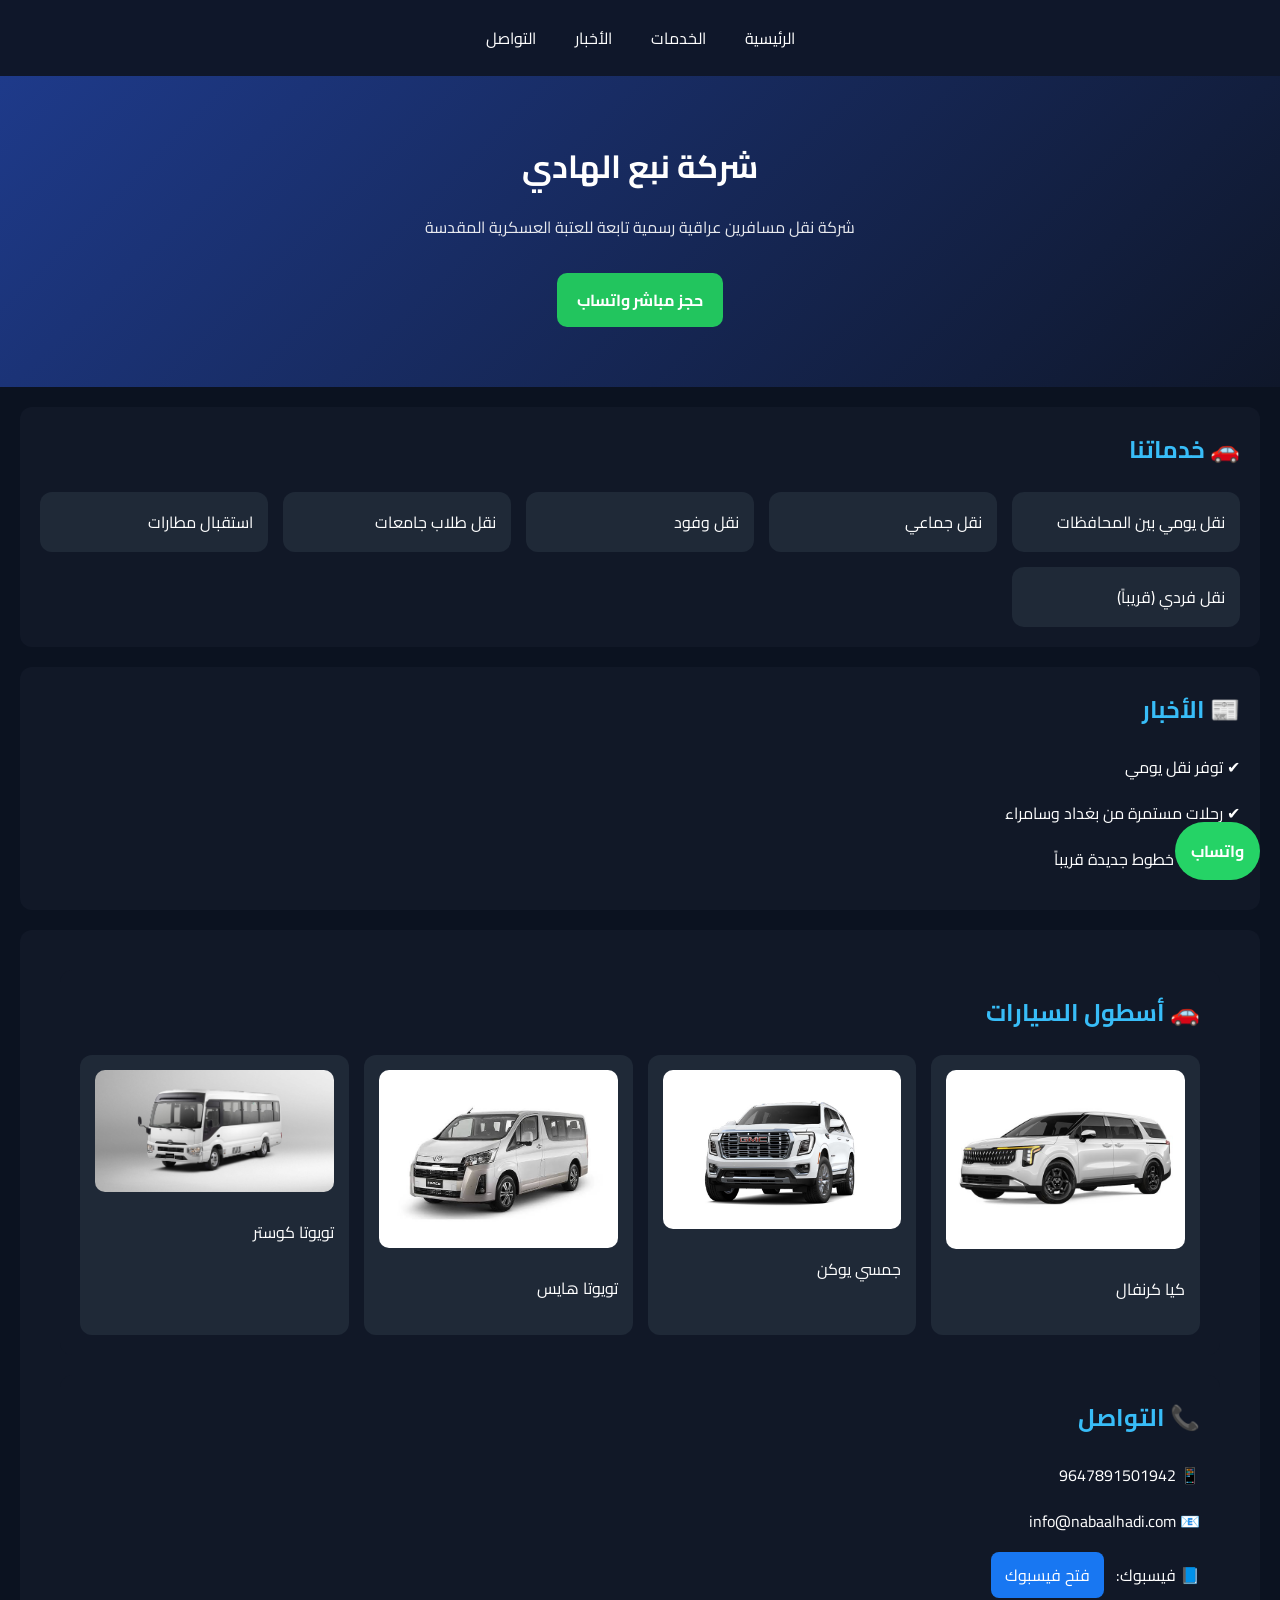
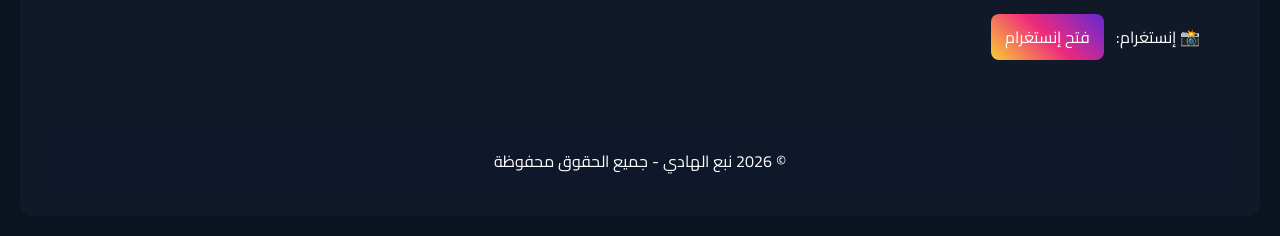
<file: index.html>
<!DOCTYPE html>
<html lang="ar" dir="rtl">
<head>
<meta charset="UTF-8">
<meta name="viewport" content="width=device-width, initial-scale=1.0">
<title>نبع الهادي | نقل المسافرين</title>

<link href="https://fonts.googleapis.com/css2?family=Cairo:wght@400;600;800&display=swap" rel="stylesheet">

<style>
body{
  margin:0;
  font-family:'Cairo',sans-serif;
  background:#0b1220;
  color:white;
}

/* NAV */
nav{
  display:flex;
  justify-content:center;
  gap:15px;
  padding:15px;
  background:#0f172a;
  position:sticky;
  top:0;
}

nav a{
  color:white;
  text-decoration:none;
  padding:8px 12px;
  border-radius:8px;
  transition:0.3s;
}

nav a:hover{
  background:#1e3a8a;
}

/* HERO */
.hero{
  text-align:center;
  padding:60px 20px;
  background:linear-gradient(135deg,#1e3a8a,#0f172a);
}

.hero h1{
  font-size:32px;
  margin:0;
}

.hero p{
  opacity:0.9;
}

/* BUTTON */
.btn{
  display:inline-block;
  margin-top:15px;
  padding:12px 20px;
  background:#22c55e;
  color:white;
  border-radius:10px;
  text-decoration:none;
  font-weight:bold;
}

/* SECTIONS */
.section{
  background:#111827;
  margin:20px;
  padding:20px;
  border-radius:12px;
}

.section h2{
  margin-top:0;
  color:#38bdf8;
}

/* CARDS */
.cards{
  display:grid;
  grid-template-columns:repeat(auto-fit,minmax(200px,1fr));
  gap:15px;
}

.card{
  background:#1f2937;
  padding:15px;
  border-radius:12px;
}

/* WHATSAPP */
.whatsapp{
  position:fixed;
  bottom:20px;
  right:20px;
  background:#25d366;
  color:white;
  padding:14px 16px;
  border-radius:50px;
  text-decoration:none;
  font-weight:bold;
}

footer{
  text-align:center;
  padding:20px;
  background:#0f172a;
  margin-top:30px;
}
</style>

</head>

<body>

<nav>
  <a href="#home">الرئيسية</a>
  <a href="#services">الخدمات</a>
  <a href="#news">الأخبار</a>
  <a href="#contact">التواصل</a>
</nav>

<!-- HERO -->
<section class="hero" id="home">
  <h1>شركة نبع الهادي</h1>
  <p>شركة نقل مسافرين عراقية رسمية تابعة للعتبة العسكرية المقدسة</p>
  <a class="btn" href="https://wa.me/9647891501942" target="_blank">حجز مباشر واتساب</a>
</section>

<!-- SERVICES -->
<section class="section" id="services">
  <h2>🚗 خدماتنا</h2>

  <div class="cards">
    <div class="card">نقل يومي بين المحافظات</div>
    <div class="card">نقل جماعي</div>
    <div class="card">نقل وفود</div>
    <div class="card">نقل طلاب جامعات</div>
    <div class="card">استقبال مطارات</div>
    <div class="card">نقل فردي (قريباً)</div>
  </div>
</section>

<!-- NEWS -->
<section class="section" id="news">
  <h2>📰 الأخبار</h2>
  <p>✔ توفر نقل يومي</p>
  <p>✔ رحلات مستمرة من بغداد وسامراء</p>
  <p>✔ توسعة خطوط جديدة قريباً</p>
</section>

  <section class="section">
  <section class="section">
  <h2>🚗 أسطول السيارات</h2>
  <div class="cards">
    <div class="card">
      <img src="images/0F16CD4A4E00DED0C6E6ABCEC42F0110F5CB41.jpeg" style="width:100%;border-radius:10px;">
      <p>كيا كرنفال</p>
    </div>
    <div class="card">
      <img src="images/2025_02_11_gmc_listingimage_yukon.jpg" style="width:100%;border-radius:10px;">
      <p>جمسي يوكن</p>
    </div>
    <div class="card">
      <img src="images/images (34).jpeg" style="width:100%;border-radius:10px;">
      <p>تويوتا هايس</p>
    </div>
    <div class="card">
      <img src="images/45_FRONT_028-2122x1090.jpg" style="width:100%;border-radius:10px;">
      <p>تويوتا كوستر</p>
    </div>
  </div>
  </section>
  
<!-- CONTACT -->
<section class="section" id="contact">
  <h2>📞 التواصل</h2>
  <p>📱 9647891501942</p>
  <p>📧 info@nabaalhadi.com</p>
  <p>
  📘 فيسبوك:
  <a href="https://www.facebook.com/share/1GH6RL8qoJ/" target="_blank"
     style="display:inline-block;margin-right:8px;padding:8px 14px;background:#1877f2;color:white;border-radius:8px;text-decoration:none;">
     فتح فيسبوك
  </a>
</p>
  📸 إنستغرام:
  <a href="https://www.instagram.com/nabaaalhadi1" target="_blank"
     style="display:inline-block;margin-right:8px;padding:8px 14px;background:linear-gradient(45deg,#f9ce34,#ee2a7b,#6228d7);color:white;border-radius:8px;text-decoration:none;">
     فتح إنستغرام
  </a>
</p>
</section>
<a class="whatsapp" href="https://wa.me/9647891501942" target="_blank">
واتساب
</a>
<footer>
  
© 2026 نبع الهادي - جميع الحقوق محفوظة
</footer>

</body>
</html>
</file>
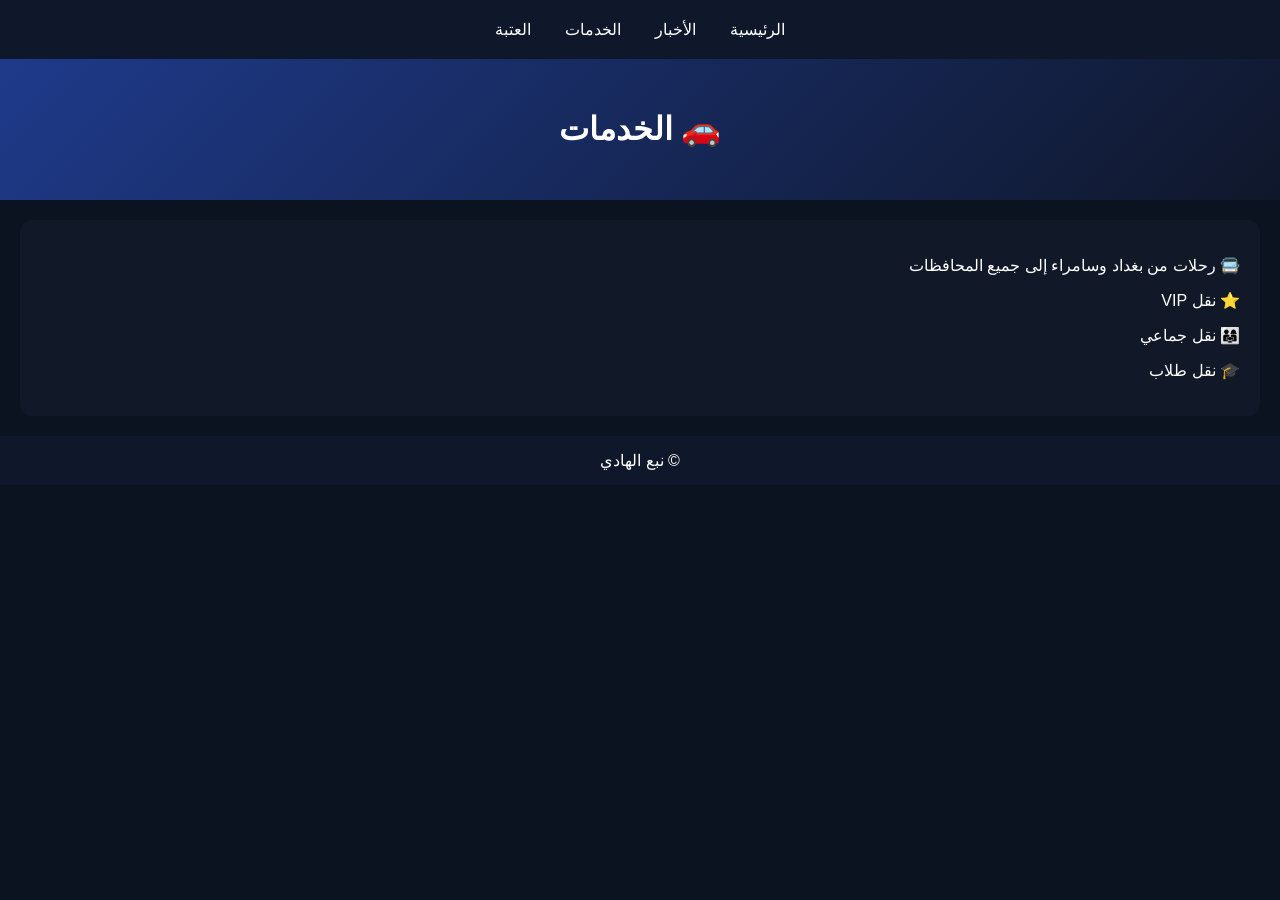
<file: services.html>
<!DOCTYPE html>
<html lang="ar" dir="rtl">
<head>
<meta charset="UTF-8">
<title>الخدمات</title>
<link rel="stylesheet" href="style.css">
</head>

<body>

<nav>
  <a href="index.html">الرئيسية</a>
  <a href="news.html">الأخبار</a>
  <a href="services.html">الخدمات</a>
  <a href="shrine.html">العتبة</a>
</nav>

<header>
  <h1>🚗 الخدمات</h1>
</header>

<section class="section">
  <p>🚍 رحلات من بغداد وسامراء إلى جميع المحافظات</p>
  <p>⭐ نقل VIP</p>
  <p>👨‍👩‍👧 نقل جماعي</p>
  <p>🎓 نقل طلاب</p>
</section>

<footer>© نبع الهادي</footer>

</body>
</html>
</file>
<file: style.css>
body{
  margin:0;
  font-family:'Cairo',sans-serif;
  background:#0b1220;
  color:white;
}

nav{
  display:flex;
  justify-content:center;
  gap:10px;
  padding:12px;
  background:#0f172a;
  position:sticky;
  top:0;
}

nav a{
  color:white;
  text-decoration:none;
  padding:8px 12px;
  border-radius:8px;
}

nav a:hover{
  background:#1e3a8a;
}

header{
  text-align:center;
  padding:30px;
  background:linear-gradient(135deg,#1e3a8a,#0f172a);
}

.section{
  background:#111827;
  margin:20px;
  padding:20px;
  border-radius:12px;
}

footer{
  text-align:center;
  padding:15px;
  background:#0f172a;
}

.cards{
  display:grid;
  grid-template-columns:repeat(auto-fit,minmax(200px,1fr));
  gap:15px;
}

.card{
  background:#1f2937;
  padding:10px;
  border-radius:12px;
  text-align:center;
}
</file>
